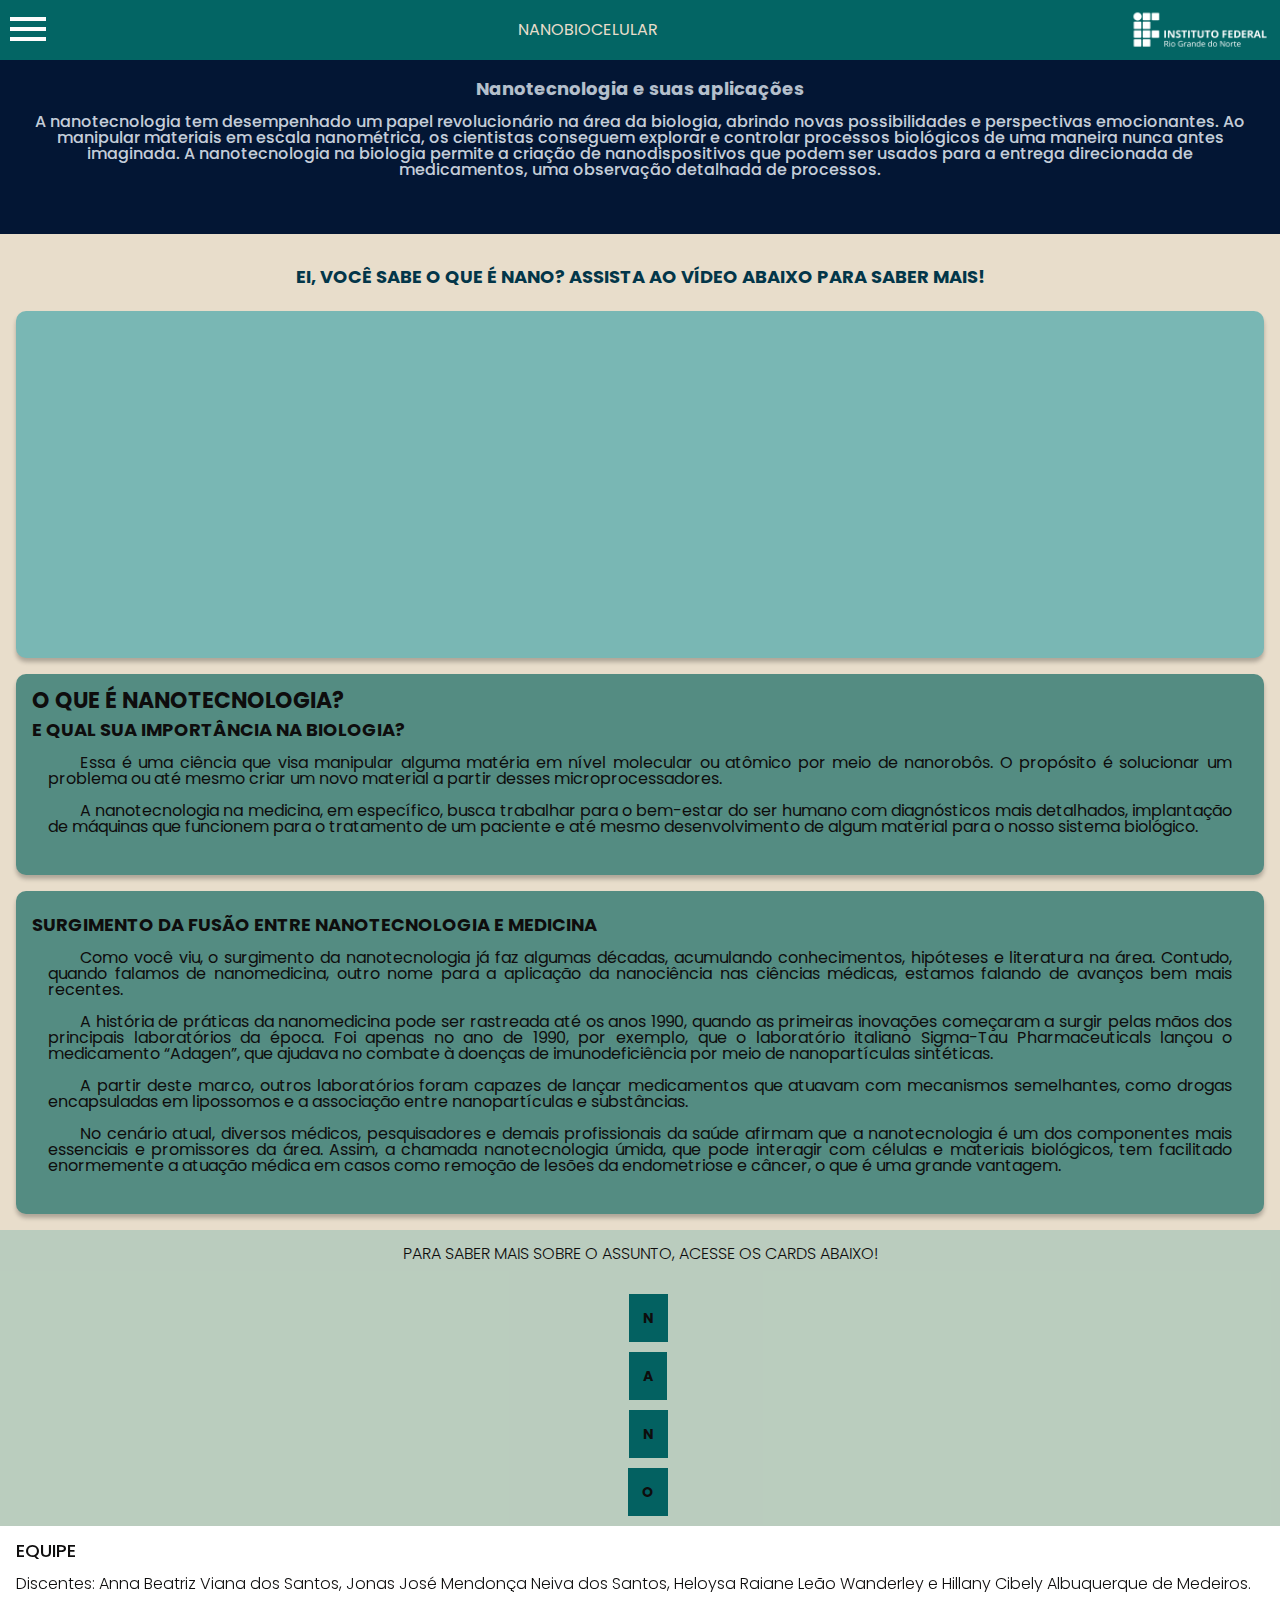
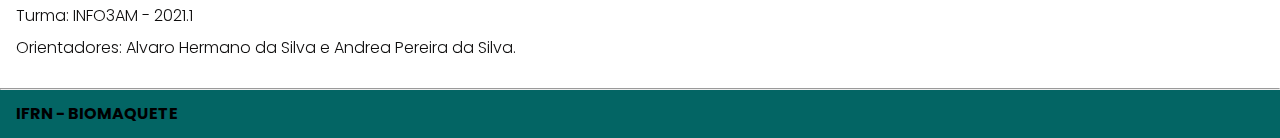
<file: paginateste2-main/html/index.html>
<!DOCTYPE html>
<html>

<head>
    <meta charset="UTF-8">
    <meta name="viewport" content="width=device-width, initial-scale=1.0">
    <title>BIOMAQUETE IFPAR</title>
    <link rel="stylesheet" href="../styles/reset.css">
    <link rel="preconnect" href="https://fonts.googleapis.com">
    <link rel="preconnect" href="https://fonts.gstatic.com" crossorigin>
    <link href="https://fonts.googleapis.com/css2?family=Poppins:wght@300;400;500;700&display=swap" rel="stylesheet">
    <link rel="stylesheet" href="https://unpkg.com/swiper@8/swiper-bundle.min.css"/>
    <link rel="stylesheet" href="../styles/styles.css">
</head>

<body>
    <div class="botao">
        <button onclick="scrollToTop()" id="btnScrollToTop" title="Voltar ao Topo"><img src="../img/seta.svg" alt=""></button>

        <script src="../js/main.js"></script>
    </div>
    <header class="cabeçalho">
        <div class="container">
           <div class="menu-icon">
            <input type="checkbox" id="menu" class="container__botao"  >
            <label for="menu">
                <span class="cabeçalho__menu-hamburguer container__imagem" ></span>
            </label>
            <ul class="lista-menu">
                <li class="lista-menu__titulo" >Tópicos</li>
                <li class="lista-menu__item">
                    <a href="index.html" class="lista-menu__link">Home</a>
                </li>
                <li class="lista-menu__item">
                    <a href="menu1.html" class="lista-menu__link">O Que é a Nanotecnologia?</a>
                </li>
                <li class="lista-menu__item">
                    <a href="menu2.html" class="lista-menu__link">Vantagens</a>
                </li>
                <li class="lista-menu__item">
                    <a href="menu3.html" class="lista-menu__link">Obstáculos</a>
                </li>
                <li class="lista-menu__item">
                    <a href="menu4.html" class="lista-menu__link">Nanomedicina no Brasil</a>
                </li>
                <li class="lista-menu__item">
                    <a href="maquete.html" class="lista-menu__link">Aplicações e maquete</a>
                </li>
            </ul>
          </div>
        </div>
        <div class="container">
            <p>NANOBIOCELULAR</p>
        </div>
        <div class="container">
            <img src="../img/logo-ifrn.png" class="logo" alt="Logo" class="container__imagem">
        </div>
    </header>
    <section class="banner">
        <h2 class="banner__titulo">Nanotecnologia e suas aplicações</h2>
        <p class="banner__texto">A nanotecnologia tem desempenhado um papel revolucionário na área da biologia, abrindo novas possibilidades e perspectivas emocionantes. Ao manipular materiais em escala nanométrica, os cientistas conseguem explorar e controlar processos biológicos de uma maneira nunca antes imaginada. A nanotecnologia na biologia permite a criação de nanodispositivos que podem ser usados ​​para a entrega direcionada de medicamentos, uma observação detalhada de processos.</p>        
    </section>
    
    <section class="titulo_video">
        <h2 class="carrossel__titulo">Ei, você sabe o que é nano? Assista ao vídeo abaixo para saber mais!</h2>
    </section>

    <!--<center><section class="card__video">
        <video class="video" src="../video/nanotec.mp4"></video>
    </section>
    </center>
    -->
    <center><section class="card__video">
        <iframe class="video" width="560" height="315" src="https://www.youtube.com/embed/oHgN4jtieTg?si=qUyGd1dhyN4UqKBL" title="YouTube video player" frameborder="0" allow="accelerometer; autoplay; clipboard-write; encrypted-media; gyroscope; picture-in-picture; web-share" allowfullscreen></iframe>
    </section>
    </center>

    <!---------------------------------------CARD 1------------------------------------------>
    <div class="card">
        <!-- 1º linha -->
        <div class="card__descrição">
            <!-- 1º coluna -->
            <div class="descrição">
                <h3 class="descrição__titulo">O QUE É NANOTECNOLOGIA?</h3>
                <h2 class="descrição__titulo-subtitulo">E QUAL SUA IMPORTÂNCIA NA BIOLOGIA?</h2>
                <p class="descrição__texto">Essa é uma ciência que visa manipular alguma matéria em nível molecular ou 
                    atômico por meio de nanorobôs. O propósito é solucionar um problema ou até mesmo criar um novo material
                    a partir desses microprocessadores.
                </p>
                <p class="descrição__texto">A nanotecnologia na medicina, em específico, busca trabalhar para o
                    bem-estar do ser humano com diagnósticos mais detalhados, implantação de máquinas que 
                    funcionem para o tratamento de um paciente e até mesmo desenvolvimento de algum material 
                    para o nosso sistema biológico.
                </p>
            </div>
        </div>
    </div>

    <!---------------------------------------CARD 2------------------------------------------>
    <div class="card">
        <!-- 1º linha -->
        <div class="card__descrição">
            <!-- 1º coluna -->
            <div class="descrição">
                <h2 class="descrição__titulo-subtitulo">SURGIMENTO DA FUSÃO ENTRE NANOTECNOLOGIA E MEDICINA</h2>
                <p class="descrição__texto">Como você viu, o surgimento da nanotecnologia já faz algumas 
                    décadas, acumulando conhecimentos, hipóteses e literatura na área. Contudo, quando falamos 
                    de nanomedicina, outro nome para a aplicação da nanociência nas ciências médicas, estamos
                    falando de avanços bem mais recentes.
                </p>
                <p class="descrição__texto">A história de práticas da nanomedicina pode ser rastreada até os 
                    anos 1990, quando as primeiras inovações começaram a surgir pelas mãos dos principais 
                    laboratórios da época. Foi apenas no ano de 1990, por exemplo, que o laboratório italiano 
                    Sigma-Tau Pharmaceuticals lançou o medicamento “Adagen”, que ajudava no combate à doenças 
                    de imunodeficiência por meio de nanopartículas sintéticas.
                </p>
                <p class="descrição__texto">A partir deste marco, outros laboratórios foram capazes de lançar 
                    medicamentos que atuavam com mecanismos semelhantes, como drogas encapsuladas em lipossomos
                     e a associação entre nanopartículas e substâncias.
                </p>
                <p class="descrição__texto">No cenário atual, diversos médicos, pesquisadores e demais 
                    profissionais da saúde afirmam que a nanotecnologia é um dos componentes mais essenciais e 
                    promissores da área. Assim, a chamada nanotecnologia úmida, que pode interagir com células 
                    e materiais biológicos, tem facilitado enormemente a atuação médica em casos como remoção 
                    de lesões da endometriose e câncer, o que é uma grande vantagem.
                </p>
            </div>
        </div>
    </div>

    <!-----------------------------------------TÓPICOS----------------------------------------------->
    <section class="tópicos">
        <h2 class="tópicos__titulo">PARA SABER MAIS SOBRE O ASSUNTO, ACESSE OS CARDS ABAIXO!</h2>
        <ul class="tópicos__lista">
            <li class="tópicos__item">
                <a href="https://maislaudo.com.br/blog/nanotecnologia-na-saude/" class="tópicos__link">N</a>
            </li>
            <li class="tópicos__item">
                <a href="https://educacaomedica.afya.com.br/blog/tudo-sobre-nanotecnologia-na-medicina?utm_source=google&utm_medium=organic" class="tópicos__link">A</a>
            </li>
            <li class="tópicos__item">
                <a href="https://futurodasaude.com.br/nanomedicina/" class="tópicos__link">N</a>
            </li>
            <li class="tópicos__item">
                <a href="https://blog.memed.com.br/aplicacoes-nanotecnologia-medicina/" class="tópicos__link">O</a>
            </li>
          
        </ul>
    </section>

    <section class="contato">
        <h2 class="contato__titulo">EQUIPE</h2>
        <p class="contato__texto">Discentes: Anna Beatriz Viana dos Santos, Jonas José Mendonça Neiva dos Santos,
            Heloysa Raiane Leão Wanderley e Hillany Cibely Albuquerque de Medeiros.
        </p>
        <p class="contato__texto"> Turma: INFO3AM - 2021.1</p>
        <p class="contato__texto">Orientadores: Alvaro Hermano da Silva e Andrea Pereira da Silva.</p>
    </section>

    <hr/>

    <footer class="rodapé">
        <h2 class="rodapé__titulo">IFRN - BIOMAQUETE</h2>
    </footer>

    <script src="https://unpkg.com/swiper@8/swiper-bundle.min.js"></script>
    <script>
        const swiper = new Swiper('.swiper', {
            spaceBetween: 10,
            slidesPerView: 3,
            pagination: {
                el: '.swiper-pagination',
                type: 'bullets',
            },
        });
    </script>
</body>
</html>
</file>
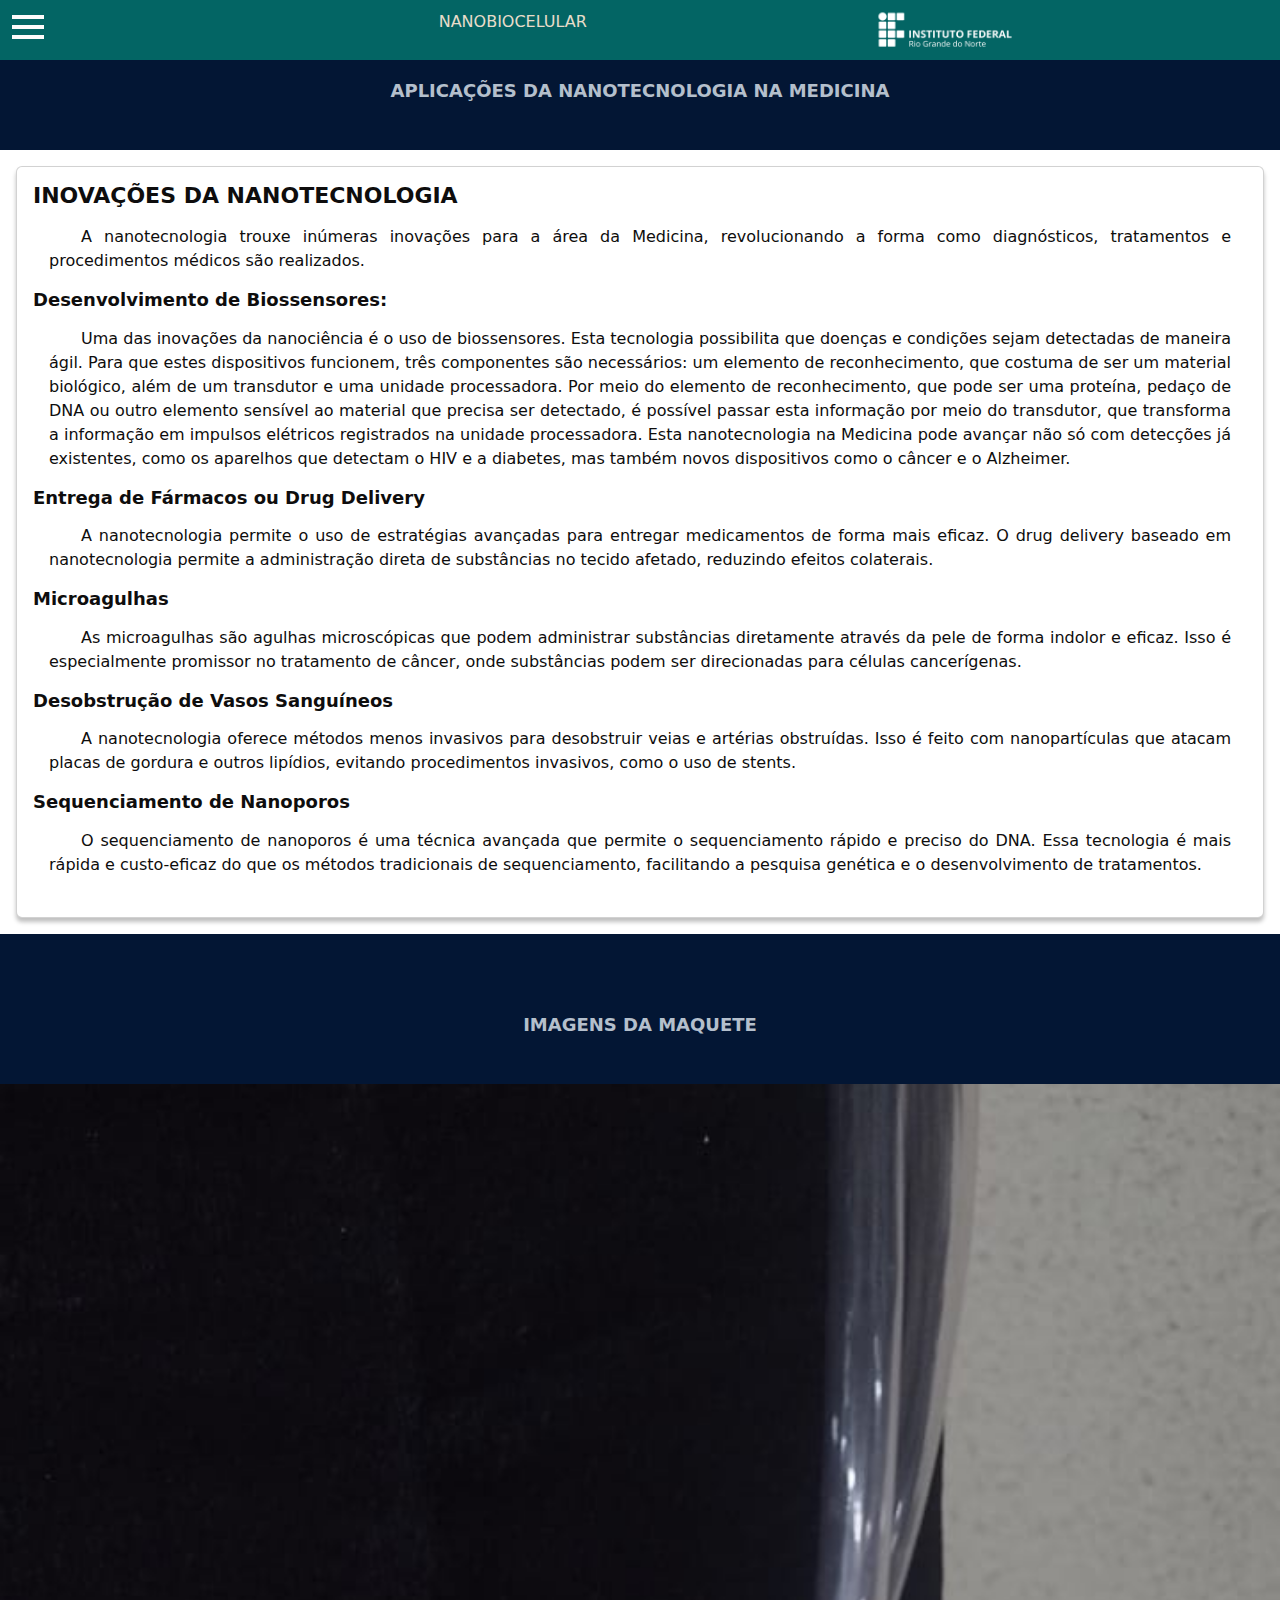
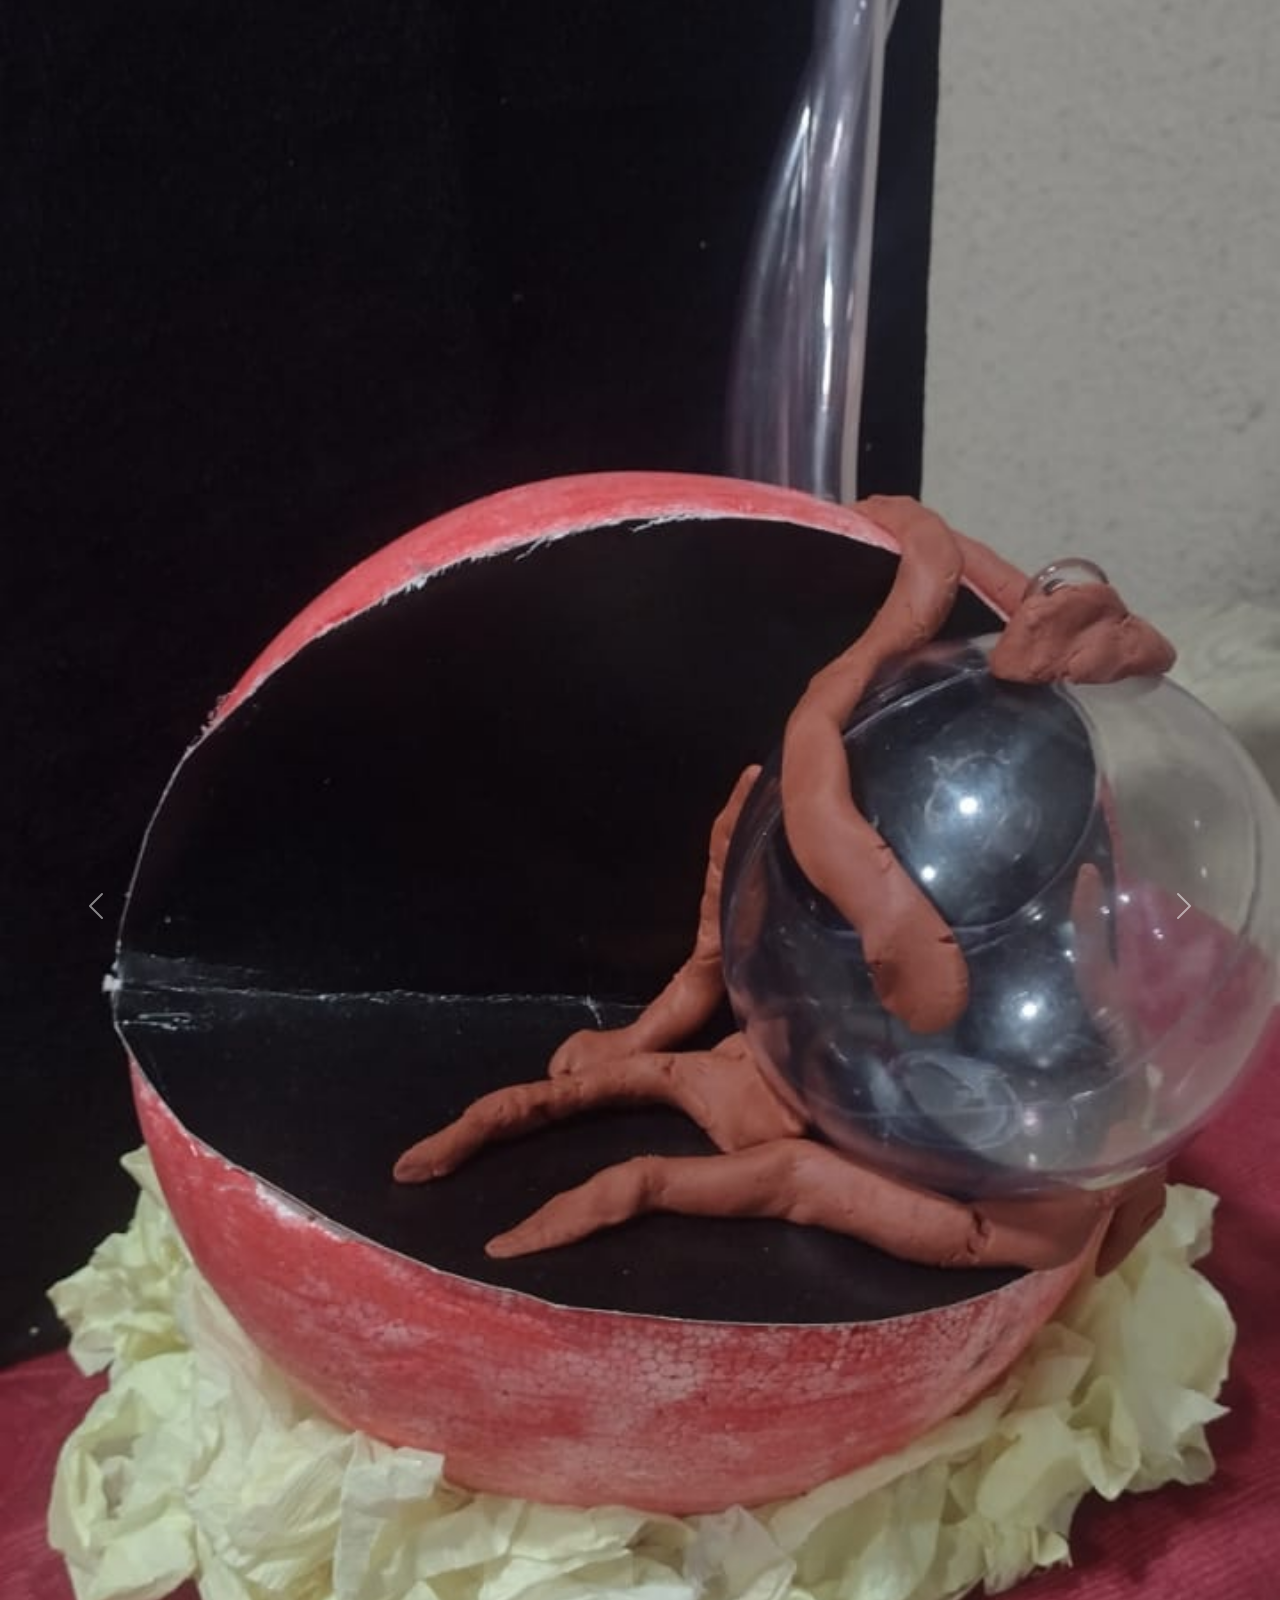
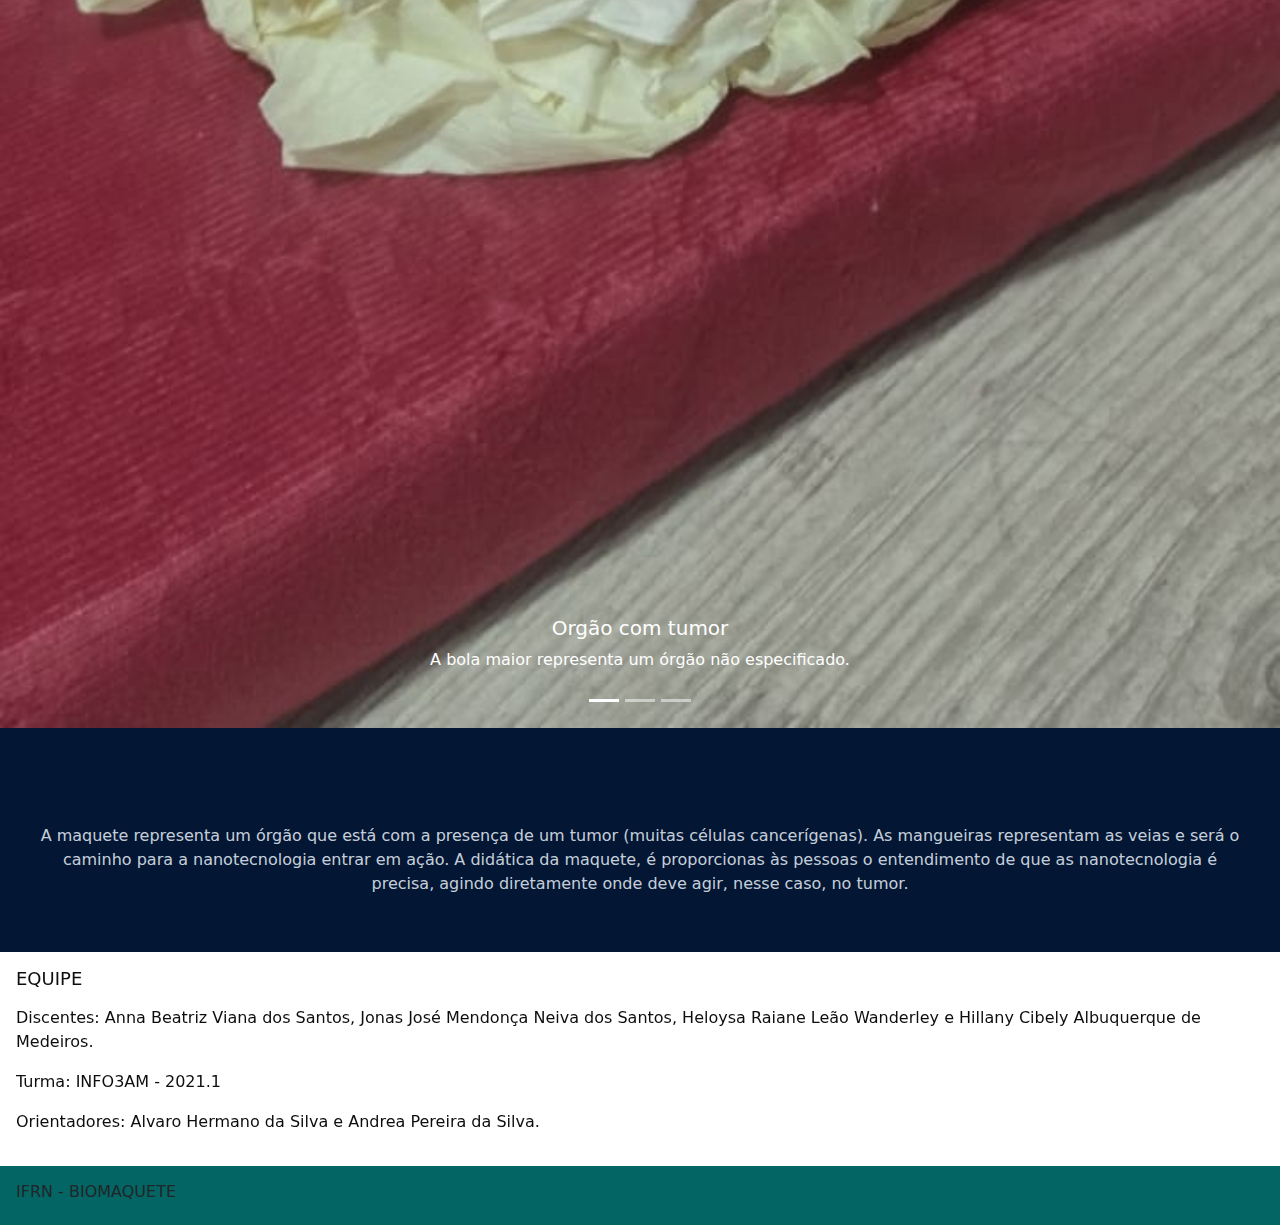
<file: paginateste2-main/html/maquete.html>
<!DOCTYPE html>
<html>

<head>
    <meta charset="UTF-8">
    <meta name="viewport" content="width=device-width, initial-scale=1.0">
    <title>BIOMAQUETE IFPAR</title>
    <link rel="stylesheet" href="../styles/reset.css">
    <link rel="preconnect" href="https://fonts.googleapis.com">
    <link rel="preconnect" href="https://fonts.gstatic.com" crossorigin>
    <link href="https://fonts.googleapis.com/css2?family=Poppins:wght@300;400;500;700&display=swap" rel="stylesheet">
    <link rel="stylesheet" href="https://unpkg.com/swiper@8/swiper-bundle.min.css"/>
    <link rel="stylesheet" href="../styles/styles.css">
    <link href="https://cdn.jsdelivr.net/npm/bootstrap@5.0.0/dist/css/bootstrap.min.css" rel="stylesheet">
    <script src="https://cdn.jsdelivr.net/npm/bootstrap@5.0.0/dist/js/bootstrap.min.js"></script>
    

</head>

<body>
    <div class="botao">
        <button onclick="scrollToTop()" id="btnScrollToTop" title="Voltar ao Topo"><img src="../img/seta.svg" alt=""></button>
        <script src="../js/main.js"></script>
    </div>
    <header class="cabeçalho" style="z-index: 2;">
        <div class="container">
            <input type="checkbox" id="menu" class="container__botao"  >
            <label for="menu">
                <span class="cabeçalho__menu-hamburguer container__imagem" ></span>
            </label>
            <ul class="lista-menu">
                <li class="lista-menu__titulo" >Tópicos</li>
                <li class="lista-menu__item">
                    <a href="index.html" class="lista-menu__link">Home</a>
                </li>
                <li class="lista-menu__item">
                    <a href="menu1.html" class="lista-menu__link">O Que é a Nanotecnologia?</a>
                </li>
                <li class="lista-menu__item">
                    <a href="menu2.html" class="lista-menu__link">Vantagens</a>
                </li>
                <li class="lista-menu__item">
                    <a href="menu3.html" class="lista-menu__link">Obstáculos</a>
                </li>
                <li class="lista-menu__item">
                    <a href="menu4.html" class="lista-menu__link">Nanomedicina no Brasil</a>
                </li>
                <li class="lista-menu__item">
                    <a href="maquete.html" class="lista-menu__link">Aplicações e maquete</a>
                </li>
            </ul>
        </div>
        <div class="container">
            <p>NANOBIOCELULAR</p>
        </div>
        <div class="container">
            <img src="../img/logo-ifrn.png" class="logo" alt="Logo" class="container__imagem">
        </div>
    </header>
    <section class="banner">
        <h2 class="banner__titulo">APLICAÇÕES DA NANOTECNOLOGIA NA MEDICINA</h2>
    </section>
    <div class="card">
        <!-- 1º linha -->
        <div class="card__descrição">
            <!-- 1º coluna -->
            <div class="descrição">
                <h3 class="descrição__titulo">INOVAÇÕES DA NANOTECNOLOGIA</h3>
                <p class="descrição__texto">
                    A nanotecnologia trouxe inúmeras inovações para a área da Medicina, 
                    revolucionando a forma como diagnósticos, tratamentos e procedimentos médicos são realizados. 
                </p>
                <h2 class="descrição__titulo-subtitulo"> Desenvolvimento de Biossensores:</h2>
                <p class="descrição__texto">
                    Uma das inovações da nanociência é o uso de biossensores. Esta tecnologia possibilita que doenças e condições sejam detectadas de maneira ágil. Para que estes dispositivos funcionem, três componentes são necessários: um elemento de reconhecimento, que costuma de ser um material biológico, além de um transdutor e uma unidade processadora.
                    Por meio do elemento de reconhecimento, que pode ser uma proteína, pedaço de DNA ou outro elemento sensível ao material que precisa ser detectado, é possível passar esta informação por meio do transdutor, que transforma a informação em impulsos elétricos registrados na unidade processadora.
                    Esta nanotecnologia na Medicina pode avançar não só com detecções já existentes, como os aparelhos que detectam o HIV e a diabetes, mas também novos dispositivos como o câncer e o Alzheimer.
                </p>
                <h2 class="descrição__titulo-subtitulo">Entrega de Fármacos ou Drug Delivery</h2>
                <p class="descrição__texto">
                    A nanotecnologia permite o uso de estratégias avançadas para entregar medicamentos de forma mais eficaz. O drug delivery baseado em nanotecnologia permite a administração direta de substâncias no tecido afetado, reduzindo efeitos colaterais.
                </p>
                <h2 class="descrição__titulo-subtitulo">Microagulhas</h2>
                <p class="descrição__texto"> 
                    As microagulhas são agulhas microscópicas que podem administrar substâncias diretamente através da pele de forma indolor e eficaz. Isso é especialmente promissor no tratamento de câncer, onde substâncias podem ser direcionadas para células cancerígenas.
                </p>
                <h2 class="descrição__titulo-subtitulo">Desobstrução de Vasos Sanguíneos</h2>
                <p class="descrição__texto">
                     A nanotecnologia oferece métodos menos invasivos para desobstruir veias e artérias obstruídas. Isso é feito com nanopartículas que atacam placas de gordura e outros lipídios, evitando procedimentos invasivos, como o uso de stents.
                </p>
                <h2 class="descrição__titulo-subtitulo">Sequenciamento de Nanoporos</h2>
                <p class="descrição__texto">
                    O sequenciamento de nanoporos é uma técnica avançada que permite o sequenciamento rápido e preciso do DNA. Essa tecnologia é mais rápida e custo-eficaz do que os métodos tradicionais de sequenciamento, facilitando a pesquisa genética e o desenvolvimento de tratamentos.
                </p>
            </div>
        </div>
    </div>
                
                

    <section class="banner">
        <h2 class="banner__titulo">IMAGENS DA MAQUETE</h2>
    </section>
    <!--Carrossel---------------------------------------------------------------------->
    <div id="carouselExampleIndicators" class="carousel slide">
        <div class="carousel-indicators">
          <button type="button" data-bs-target="#carouselExampleIndicators" data-bs-slide-to="0" class="active" aria-current="true" aria-label="Slide 1"></button>
          <button type="button" data-bs-target="#carouselExampleIndicators" data-bs-slide-to="1" aria-label="Slide 2"></button>
          <button type="button" data-bs-target="#carouselExampleIndicators" data-bs-slide-to="2" aria-label="Slide 3"></button>
        </div>
        <div class="carousel-inner">
          <div class="carousel-item active">
            <img src="../img/maq2.jpg" class="d-block w-100 img-fluid" alt="Primeiro slide">
            <div class="carousel-caption">
                <h5>Orgão com tumor</h5>
                <p>A bola maior representa um órgão não especificado.</p>
              </div>
          </div>
          <div class="carousel-item">
            <img src="../img/maq1.jpg" class="d-block w-100 img-fluid" alt="Segundo slide">
            <div class="carousel-caption">
                <h5>Orgão com tumor</h5>
                <p>As mangueiras que estão ligadas ao órgão são as veias, caminho por onde passa as nanopartículas.</p>
              </div>
          </div>
          <div class="carousel-item">
            <img src="../img/maq3.jpg" class="d-block w-100 img-fluid" alt="Terceiro slide">
            <div class="carousel-caption">
                <h5>Orgão com tumor</h5>
                <p>A partir do caminho feito através das mangueiras, chegam ao tumor as "nanopartículas".</p>
              </div>
          </div>
        </div>
        <button class="carousel-control-prev" type="button" data-bs-target="#carouselExampleIndicators" data-bs-slide="prev">
          <span class="carousel-control-prev-icon" aria-hidden="true"></span>
          <span class="visually-hidden">Previous</span>
        </button>
        <button class="carousel-control-next" type="button" data-bs-target="#carouselExampleIndicators" data-bs-slide="next">
          <span class="carousel-control-next-icon" aria-hidden="true"></span>
          <span class="visually-hidden">Next</span>
        </button>
    </div>

    <section class="banner">
        <p class="banner__texto">A maquete representa um órgão que está com a presença de um tumor (muitas células 
            cancerígenas). As mangueiras representam as veias e será o caminho para a nanotecnologia entrar em ação.
            A didática da maquete, é proporcionas às pessoas o entendimento de que as nanotecnologia é precisa,
            agindo diretamente onde deve agir, nesse caso, no tumor.
        </p>
    </section>
    <section class="contato">
        <h2 class="contato__titulo">EQUIPE</h2>
        <p class="contato__texto">Discentes: Anna Beatriz Viana dos Santos, Jonas José Mendonça Neiva dos Santos,
            Heloysa Raiane Leão Wanderley e Hillany Cibely Albuquerque de Medeiros.
        </p>
        <p class="contato__texto"> Turma: INFO3AM - 2021.1</p>
        <p class="contato__texto">Orientadores: Alvaro Hermano da Silva e Andrea Pereira da Silva.</p>
    </section>
    
    <footer class="rodapé">
        <h2 class="rodapé__titulo" style="font-size: 16px;">IFRN - BIOMAQUETE</h2>
    </footer>

    <script src="https://unpkg.com/swiper@8/swiper-bundle.min.js"></script>
      
    <script>
        const swiper = new Swiper('.swiper', {
            spaceBetween: 10,
            slidesPerView: 3,
            pagination: {
                el: '.swiper-pagination',
                type: 'bullets',
            },
        });
    </script>
</body>
</file>
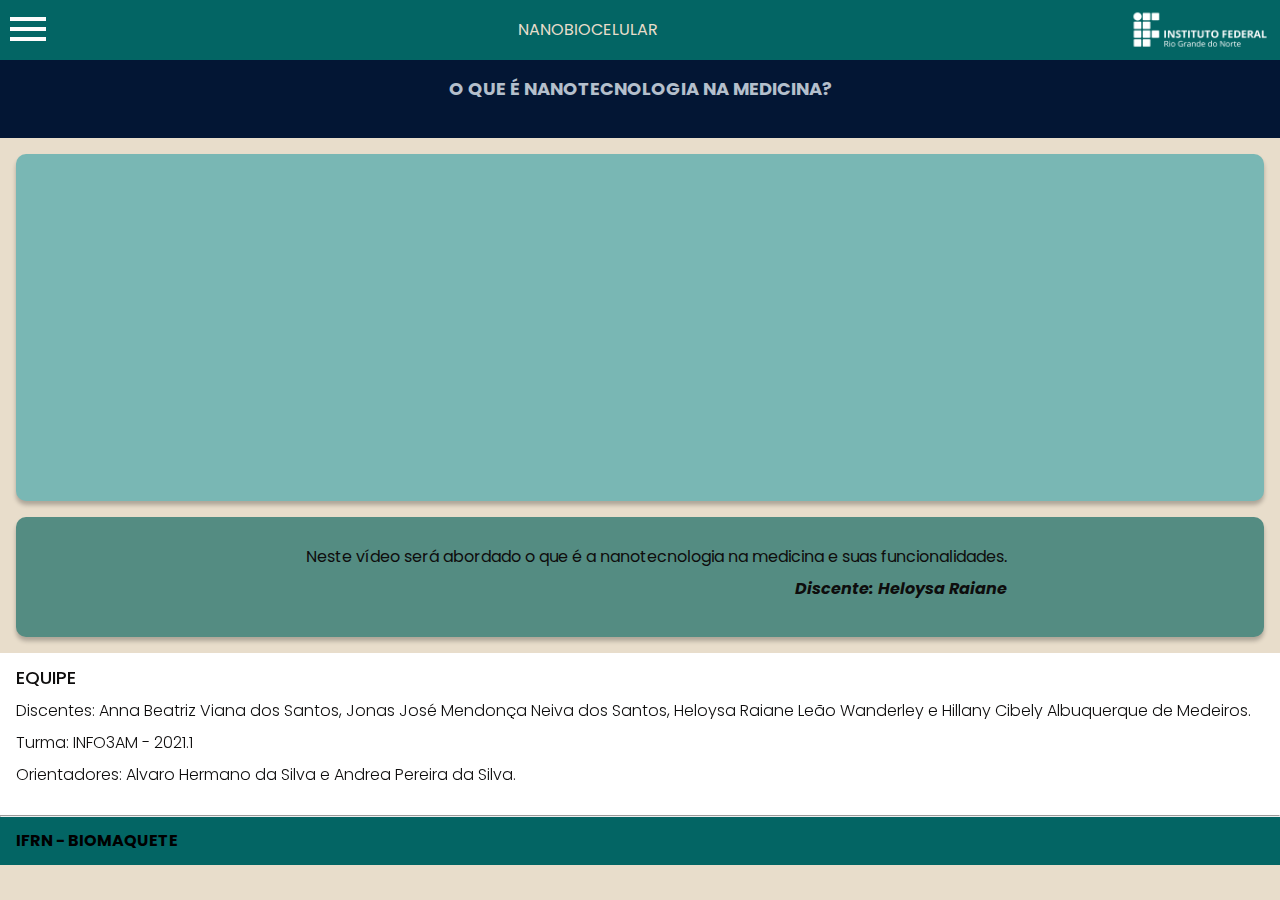
<file: paginateste2-main/html/menu1.html>
<!DOCTYPE html>
<html>

<head>
    <meta charset="UTF-8">
    <meta name="viewport" content="width=device-width, initial-scale=1.0">
    <title>BIOMAQUETE IFPAR</title>
    <link rel="stylesheet" href="../styles/reset.css">
    <link rel="preconnect" href="https://fonts.googleapis.com">
    <link rel="preconnect" href="https://fonts.gstatic.com" crossorigin>
    <link href="https://fonts.googleapis.com/css2?family=Poppins:wght@300;400;500;700&display=swap" rel="stylesheet">
    <link rel="stylesheet" href="https://unpkg.com/swiper@8/swiper-bundle.min.css"/>
    <link rel="stylesheet" href="../styles/styles.css">
</head>

<body>
    <div class="botao">
        <button onclick="scrollToTop()" id="btnScrollToTop" title="Voltar ao Topo"><img src="../img/seta.svg" alt=""></button>

        <script src="../js/main.js"></script>
    </div>
    <header class="cabeçalho">
        <div class="container">
            <input type="checkbox" id="menu" class="container__botao"  >
            <label for="menu">
                <span class="cabeçalho__menu-hamburguer container__imagem" ></span>
            </label>
            <ul class="lista-menu">
                <li class="lista-menu__titulo" >Tópicos</li>
                <li class="lista-menu__item">
                    <a href="index.html" class="lista-menu__link">Home</a>
                </li>
                <li class="lista-menu__item">
                    <a href="menu1.html" class="lista-menu__link">O Que é a Nanotecnologia?</a>
                </li>
                <li class="lista-menu__item">
                    <a href="menu2.html" class="lista-menu__link">Vantagens</a>
                </li>
                <li class="lista-menu__item">
                    <a href="menu3.html" class="lista-menu__link">Obstáculos</a>
                </li>
                <li class="lista-menu__item">
                    <a href="menu4.html" class="lista-menu__link">Nanomedicina no Brasil</a>
                </li>
                <li class="lista-menu__item">
                    <a href="maquete.html" class="lista-menu__link">Aplicações e maquete</a>
                </li>
            </ul>
        </div>
        <div class="container">
            <p>NANOBIOCELULAR</p>
        </div>
        <div class="container">
            <img src="../img/logo-ifrn.png" class="logo" alt="Logo" class="container__imagem">
        </div>
    </header>
    <section class="banner">
        <h2 class="banner__titulo">O QUE É NANOTECNOLOGIA NA MEDICINA?</h2>
    </section>
    <section class="card__video">
       <iframe class="video" width="560" height="315" src="https://www.youtube.com/embed/ord0a_goMeI?si=zoaVS5ym3TEIwuOd" title="YouTube video player" frameborder="0" allow="accelerometer; autoplay; clipboard-write; encrypted-media; gyroscope; picture-in-picture; web-share" allowfullscreen></iframe>
    </section>
    <div class="card">
        <!-- 1º linha -->
        <div class="card__descrição">
            <!-- 1º coluna -->
            <div class="descrição">
                <p class="descrição__texto">Neste vídeo será abordado o que é a nanotecnologia na medicina e suas funcionalidades.</p>
                <h2 class="descrição__texto" style="text-align: right;"><i>Discente: Heloysa Raiane</i></h2>
            </div>
        </div>
    </div>
    
    <section class="contato">
        <h2 class="contato__titulo">EQUIPE</h2>
        <p class="contato__texto">Discentes: Anna Beatriz Viana dos Santos, Jonas José Mendonça Neiva dos Santos,
            Heloysa Raiane Leão Wanderley e Hillany Cibely Albuquerque de Medeiros.
        </p>
        <p class="contato__texto"> Turma: INFO3AM - 2021.1</p>
        <p class="contato__texto">Orientadores: Alvaro Hermano da Silva e Andrea Pereira da Silva.</p>
    </section>
    <hr/>
    <footer class="rodapé">
        <h2 class="rodapé__titulo">IFRN - BIOMAQUETE</h2>
    </footer>

    <script src="https://unpkg.com/swiper@8/swiper-bundle.min.js"></script>
    <script>
        const swiper = new Swiper('.swiper', {
            spaceBetween: 10,
            slidesPerView: 3,
            pagination: {
                el: '.swiper-pagination',
                type: 'bullets',
            },
        });
    </script>
</body>
</file>
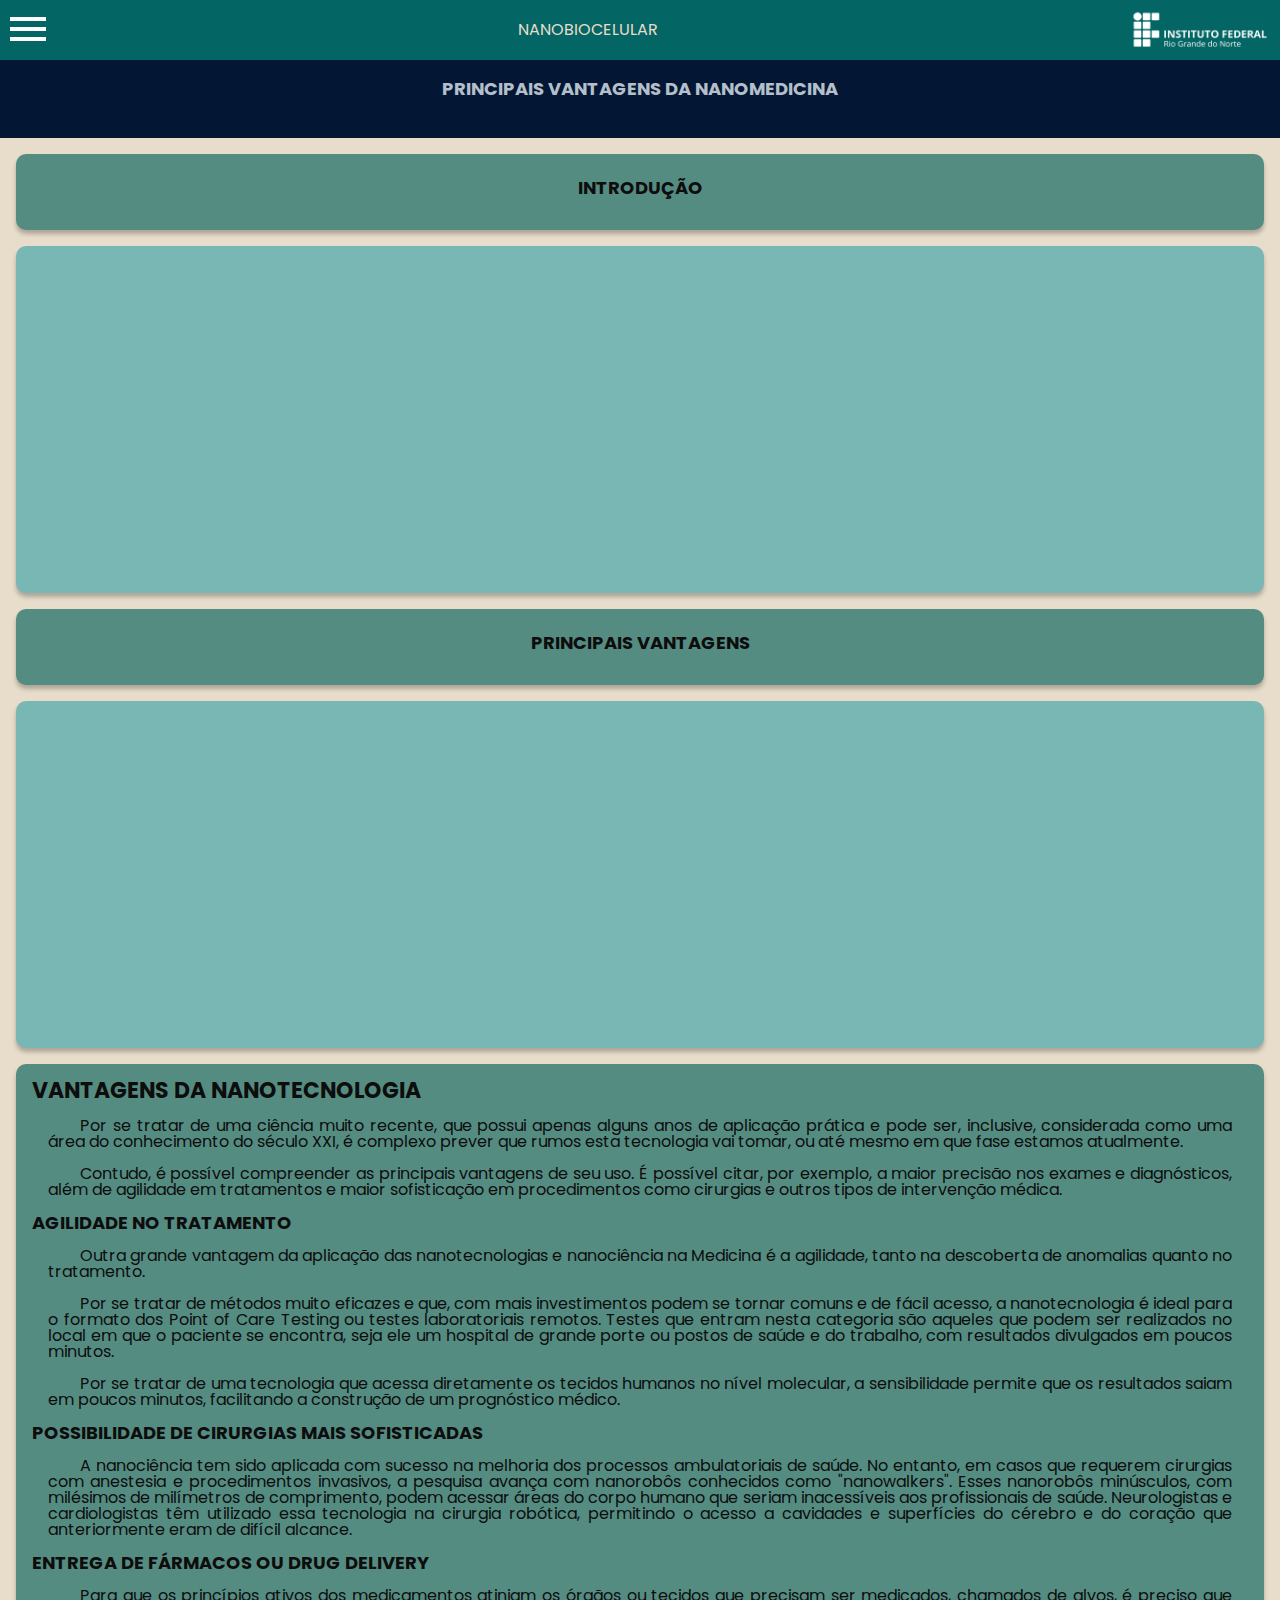
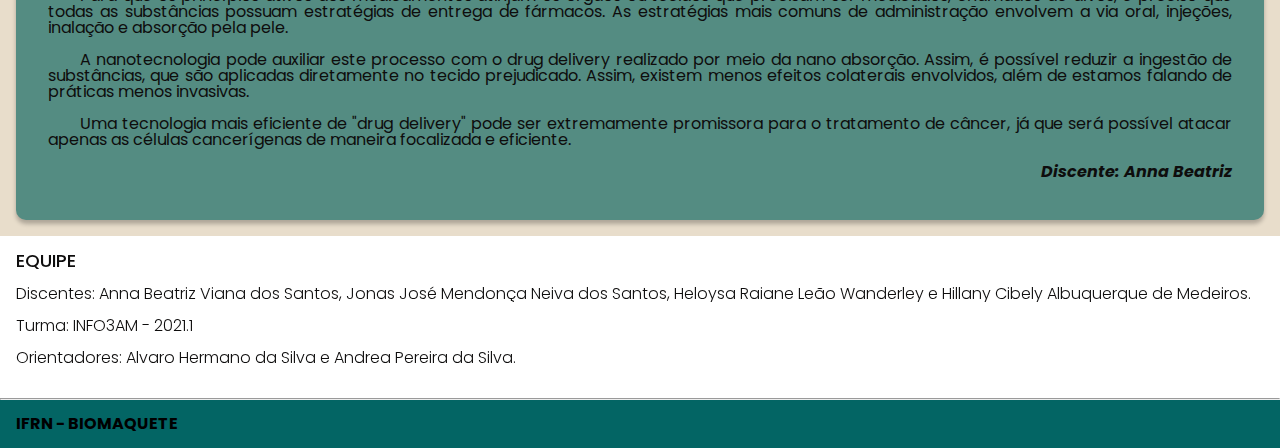
<file: paginateste2-main/html/menu2.html>
<!DOCTYPE html>
<html>

<head>
    <meta charset="UTF-8">
    <meta name="viewport" content="width=device-width, initial-scale=1.0">
    <title>BIOMAQUETE IFPAR</title>
    <link rel="stylesheet" href="../styles/reset.css">
    <link rel="preconnect" href="https://fonts.googleapis.com">
    <link rel="preconnect" href="https://fonts.gstatic.com" crossorigin>
    <link href="https://fonts.googleapis.com/css2?family=Poppins:wght@300;400;500;700&display=swap" rel="stylesheet">
    <link rel="stylesheet" href="https://unpkg.com/swiper@8/swiper-bundle.min.css"/>
    <link rel="stylesheet" href="../styles/styles.css">
</head>

<body>
    <div class="botao">
        <button onclick="scrollToTop()" id="btnScrollToTop" title="Voltar ao Topo"><img src="../img/seta.svg" alt=""></button>

        <script src="../js/main.js"></script>
    </div>
    <header class="cabeçalho">
        <div class="container">
            <input type="checkbox" id="menu" class="container__botao"  >
            <label for="menu">
                <span class="cabeçalho__menu-hamburguer container__imagem" ></span>
            </label>
            <ul class="lista-menu">
                <li class="lista-menu__titulo" >Tópicos</li>
                <li class="lista-menu__item">
                    <a href="index.html" class="lista-menu__link">Home</a>
                </li>
                <li class="lista-menu__item">
                    <a href="menu1.html" class="lista-menu__link">O Que é a Nanotecnologia?</a>
                </li>
                <li class="lista-menu__item">
                    <a href="menu2.html" class="lista-menu__link">Vantagens</a>
                </li>
                <li class="lista-menu__item">
                    <a href="menu3.html" class="lista-menu__link">Obstáculos</a>
                </li>
                <li class="lista-menu__item">
                    <a href="menu4.html" class="lista-menu__link">Nanomedicina no Brasil</a>
                </li>
                <li class="lista-menu__item">
                    <a href="maquete.html" class="lista-menu__link">Aplicações e maquete</a>
                </li>
            </ul>
        </div>
        <div class="container">
            <p>NANOBIOCELULAR</p>
        </div>
        <div class="container">
            <img src="../img/logo-ifrn.png" class="logo" alt="Logo" class="container__imagem">
        </div>
    </header>
    <section class="banner">
        <h2 class="banner__titulo">PRINCIPAIS VANTAGENS DA NANOMEDICINA</h2>
    </section>
    <div class="card">
        <!-- 1º linha -->
        <div class="card__descrição">
            <!-- 1º coluna -->
            <div class="descrição">
                <h3 class="descrição__titulo-subtitulo">INTRODUÇÃO</h3>
            </div>
        </div>
    </div>
    <section class="card__video">
        <iframe width="560" height="315" src="https://www.youtube.com/embed/AMNcmrG6lsA?si=k1K4NfcOS3TTaIXy" title="YouTube video player" frameborder="0" allow="accelerometer; autoplay; clipboard-write; encrypted-media; gyroscope; picture-in-picture; web-share" allowfullscreen></iframe>
    </section>
    <div class="card">
        <!-- 1º linha -->
        <div class="card__descrição">
            <!-- 1º coluna -->
            <div class="descrição">
                <h3 class="descrição__titulo-subtitulo">PRINCIPAIS VANTAGENS</h3>
            </div>
        </div>
    </div>
    <section class="card__video">
        <iframe width="560" height="315" src="https://www.youtube.com/embed/Bdmyh7Vm0OY?si=pHUO5vB1nJvDzzRW" title="YouTube video player" frameborder="0" allow="accelerometer; autoplay; clipboard-write; encrypted-media; gyroscope; picture-in-picture; web-share" allowfullscreen></iframe>
     </section>
     <div class="card">
        <!-- 1º linha -->
        <div class="card__descrição">
            <!-- 1º coluna -->
            <div class="descrição">
                <h3 class="descrição__titulo">VANTAGENS DA NANOTECNOLOGIA</h3>
                <p class="descrição__texto">
                    Por se tratar de uma ciência muito recente, que possui apenas alguns anos de aplicação 
                    prática e pode ser, inclusive, considerada como uma área do conhecimento do século XXI, 
                    é complexo prever que rumos esta tecnologia vai tomar, ou até mesmo em que fase estamos 
                    atualmente.
                </p>
                <p class="descrição__texto">Contudo, é possível compreender as principais vantagens de seu uso. É possível citar, por 
                    exemplo, a maior precisão nos exames e diagnósticos, além de agilidade em tratamentos e 
                    maior sofisticação em procedimentos como cirurgias e outros tipos de intervenção médica. 
                </p>
                <h2 class="descrição__titulo-subtitulo">AGILIDADE NO TRATAMENTO</h2>
                <p class="descrição__texto">Outra grande vantagem da aplicação das nanotecnologias e 
                    nanociência na Medicina é a agilidade, tanto na descoberta de anomalias quanto no 
                    tratamento.
                </p>
                <p class="descrição__texto">Por se tratar de métodos muito eficazes e que, com mais 
                    investimentos podem se tornar comuns e de fácil acesso, a nanotecnologia é ideal para o 
                    formato dos Point of Care Testing ou testes laboratoriais remotos. Testes que entram nesta
                    categoria são aqueles que podem ser realizados no local em que o paciente se encontra, 
                    seja ele um hospital de grande porte ou postos de saúde e do trabalho, com resultados 
                    divulgados em poucos minutos.
                </p>
                <p class="descrição__texto">Por se tratar de uma tecnologia que acessa diretamente os tecidos
                    humanos no nível molecular, a sensibilidade permite que os resultados saiam em poucos 
                    minutos, facilitando a construção de um prognóstico médico. 
                </p>

                <h2 class="descrição__titulo-subtitulo">POSSIBILIDADE DE CIRURGIAS MAIS SOFISTICADAS</h2>
                <p class="descrição__texto">
                    A nanociência tem sido aplicada com sucesso na melhoria dos processos ambulatoriais de 
                    saúde. No entanto, em casos que requerem cirurgias com anestesia e procedimentos invasivos,
                    a pesquisa avança com nanorobôs conhecidos como "nanowalkers". Esses nanorobôs minúsculos,
                    com milésimos de milímetros de comprimento, podem acessar áreas do corpo humano que 
                    seriam inacessíveis aos profissionais de saúde. Neurologistas e cardiologistas têm 
                    utilizado essa tecnologia na cirurgia robótica, permitindo o acesso a cavidades e 
                    superfícies do cérebro e do coração que anteriormente eram de difícil alcance.
                </p>
                <h2 class="descrição__titulo-subtitulo">ENTREGA DE FÁRMACOS OU DRUG DELIVERY</h2>
                <p class="descrição__texto">Para que os princípios ativos dos medicamentos atinjam os órgãos 
                    ou tecidos que precisam ser medicados, chamados de alvos, é preciso que todas as 
                    substâncias possuam estratégias de entrega de fármacos. As estratégias mais comuns de 
                    administração envolvem a via oral, injeções, inalação e absorção pela pele.
                </p>
                <p class="descrição__texto">A nanotecnologia pode auxiliar este processo com o drug delivery 
                    realizado por meio da nano absorção. Assim, é possível reduzir a ingestão de substâncias,
                    que são aplicadas diretamente no tecido prejudicado. Assim, existem menos efeitos 
                    colaterais envolvidos, além de estamos falando de práticas menos invasivas.
                </p>
                <p class="descrição__texto">Uma tecnologia mais eficiente de "drug delivery" pode ser 
                    extremamente promissora para o tratamento de câncer, já que será possível atacar apenas 
                    as células cancerígenas de maneira focalizada e eficiente.
                </p>
                <h2 class="descrição__texto" style="text-align: right;"><i>Discente: Anna Beatriz</i></h2>
            </div>
        </div>
    </div>
    <section class="contato">
        <h2 class="contato__titulo">EQUIPE</h2>
        <p class="contato__texto">Discentes: Anna Beatriz Viana dos Santos, Jonas José Mendonça Neiva dos Santos,
            Heloysa Raiane Leão Wanderley e Hillany Cibely Albuquerque de Medeiros.
        </p>
        <p class="contato__texto"> Turma: INFO3AM - 2021.1</p>
        <p class="contato__texto">Orientadores: Alvaro Hermano da Silva e Andrea Pereira da Silva.</p>
    </section>
    <hr/>
    <footer class="rodapé">
        <h2 class="rodapé__titulo">IFRN - BIOMAQUETE</h2>
    </footer>

    <script src="https://unpkg.com/swiper@8/swiper-bundle.min.js"></script>
    <script>
        const swiper = new Swiper('.swiper', {
            spaceBetween: 10,
            slidesPerView: 3,
            pagination: {
                el: '.swiper-pagination',
                type: 'bullets',
            },
        });
    </script>
</body>
</file>
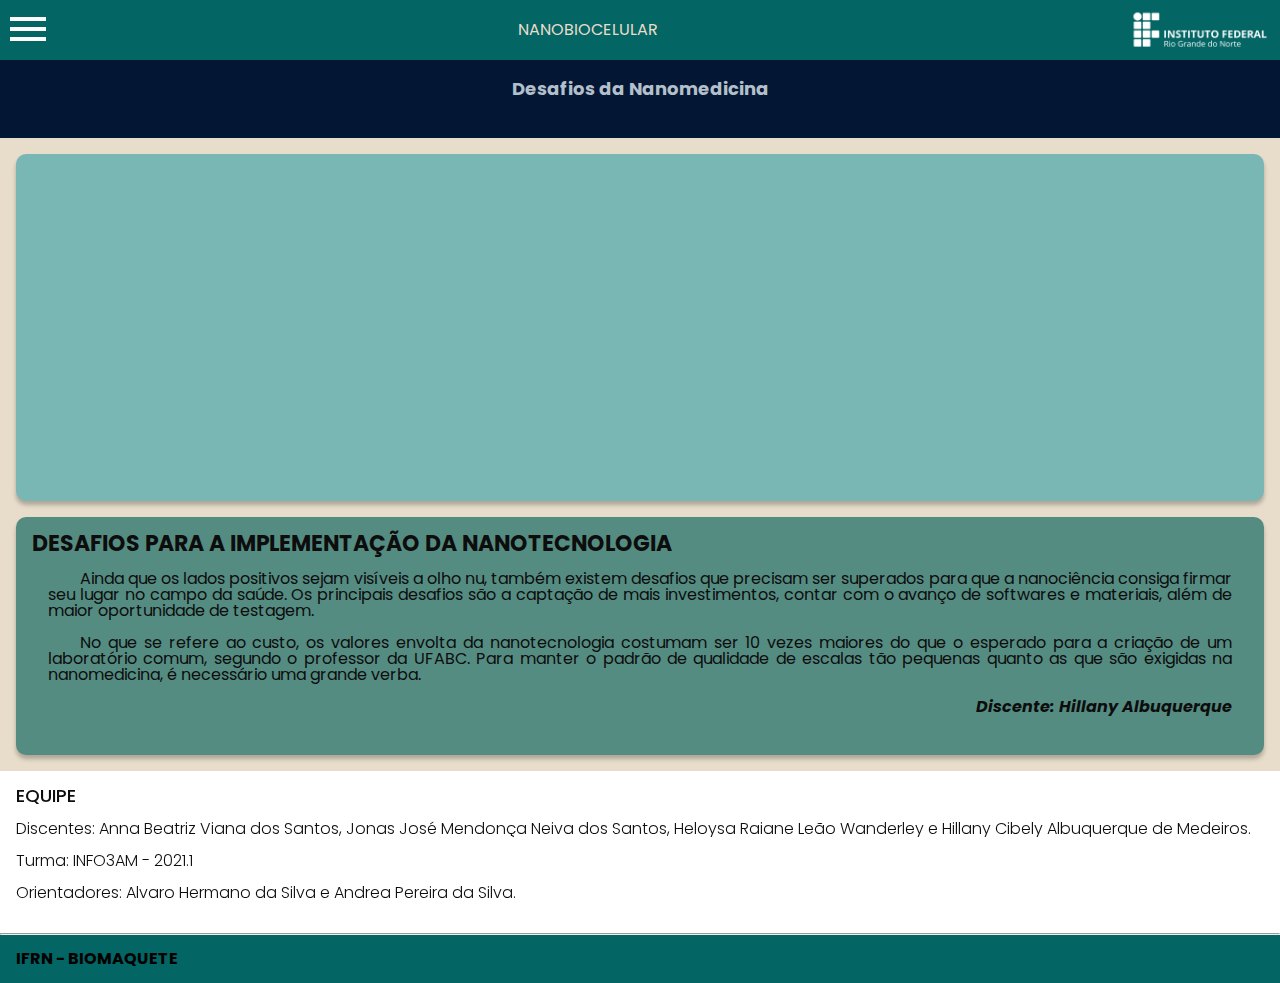
<file: paginateste2-main/html/menu3.html>
<!DOCTYPE html>
<html>

<head>
    <meta charset="UTF-8">
    <meta name="viewport" content="width=device-width, initial-scale=1.0">
    <title>BIOMAQUETE IFPAR</title>
    <link rel="stylesheet" href="../styles/reset.css">
    <link rel="preconnect" href="https://fonts.googleapis.com">
    <link rel="preconnect" href="https://fonts.gstatic.com" crossorigin>
    <link href="https://fonts.googleapis.com/css2?family=Poppins:wght@300;400;500;700&display=swap" rel="stylesheet">
    <link rel="stylesheet" href="https://unpkg.com/swiper@8/swiper-bundle.min.css"/>
    <link rel="stylesheet" href="../styles/styles.css">
</head>

<body>
    <div class="botao">
        <button onclick="scrollToTop()" id="btnScrollToTop" title="Voltar ao Topo"><img src="../img/seta.svg" alt=""></button>

        <script src="../js/main.js"></script>
    </div>
    <header class="cabeçalho">
        <div class="container">
            <input type="checkbox" id="menu" class="container__botao"  >
            <label for="menu">
                <span class="cabeçalho__menu-hamburguer container__imagem" ></span>
            </label>
            <ul class="lista-menu">
                <li class="lista-menu__titulo" >Tópicos</li>
                <li class="lista-menu__item">
                    <a href="index.html" class="lista-menu__link">Home</a>
                </li>
                <li class="lista-menu__item">
                    <a href="menu1.html" class="lista-menu__link">O Que é a Nanotecnologia?</a>
                </li>
                <li class="lista-menu__item">
                    <a href="menu2.html" class="lista-menu__link">Vantagens</a>
                </li>
                <li class="lista-menu__item">
                    <a href="menu3.html" class="lista-menu__link">Obstáculos</a>
                </li>
                <li class="lista-menu__item">
                    <a href="menu4.html" class="lista-menu__link">Nanomedicina no Brasil</a>
                </li>
                <li class="lista-menu__item">
                    <a href="maquete.html" class="lista-menu__link">Aplicações e maquete</a>
                </li>
            </ul>
        </div>
        <div class="container">
            <p>NANOBIOCELULAR</p>
        </div>
        <div class="container">
            <img src="../img/logo-ifrn.png" class="logo" alt="Logo" class="container__imagem">
        </div>
    </header>
    <section class="banner">
        <h2 class="banner__titulo">Desafios da Nanomedicina</h2>
    </section>
    <section class="card__video">
        <iframe width="560" height="315" src="https://www.youtube.com/embed/_44Kzj_AGxw?si=PWIIJA3npO11HXXk" title="YouTube video player" frameborder="0" allow="accelerometer; autoplay; clipboard-write; encrypted-media; gyroscope; picture-in-picture; web-share" allowfullscreen></iframe>
    </section>
    <div class="card">
        <!-- 1º linha -->
        <div class="card__descrição">
            <!-- 1º coluna -->
            <div class="descrição">
                <h3 class="descrição__titulo">DESAFIOS PARA A IMPLEMENTAÇÃO DA NANOTECNOLOGIA</h3>
                <p class="descrição__texto">Ainda que os lados positivos sejam visíveis a olho nu, também 
                    existem desafios que precisam ser superados para que a nanociência consiga firmar seu 
                    lugar no campo da saúde. Os principais desafios são a captação de mais investimentos, 
                    contar com o avanço de softwares e materiais, além de maior oportunidade de testagem. 
                </p>
                <p class="descrição__texto">No que se refere ao custo, os valores envolta da nanotecnologia 
                    costumam ser 10 vezes maiores do que o esperado para a criação de um laboratório comum, 
                    segundo o professor da UFABC. Para manter o padrão de qualidade de escalas tão pequenas 
                    quanto as que são exigidas na nanomedicina, é necessário uma grande verba. 
                </p>
                <h2 class="descrição__texto" style="text-align: right;"><i>Discente: Hillany Albuquerque</i></h2>
            </div>
        </div>
    </div>
    <section class="contato">
        <h2 class="contato__titulo">EQUIPE</h2>
        <p class="contato__texto">Discentes: Anna Beatriz Viana dos Santos, Jonas José Mendonça Neiva dos Santos,
            Heloysa Raiane Leão Wanderley e Hillany Cibely Albuquerque de Medeiros.
        </p>
        <p class="contato__texto"> Turma: INFO3AM - 2021.1</p>
        <p class="contato__texto">Orientadores: Alvaro Hermano da Silva e Andrea Pereira da Silva.</p>
    </section>
    <hr/>
    <footer class="rodapé">
        <h2 class="rodapé__titulo">IFRN - BIOMAQUETE</h2>
    </footer>

    <script src="https://unpkg.com/swiper@8/swiper-bundle.min.js"></script>
    <script>
        const swiper = new Swiper('.swiper', {
            spaceBetween: 10,
            slidesPerView: 3,
            pagination: {
                el: '.swiper-pagination',
                type: 'bullets',
            },
        });
    </script>
</body>
</file>
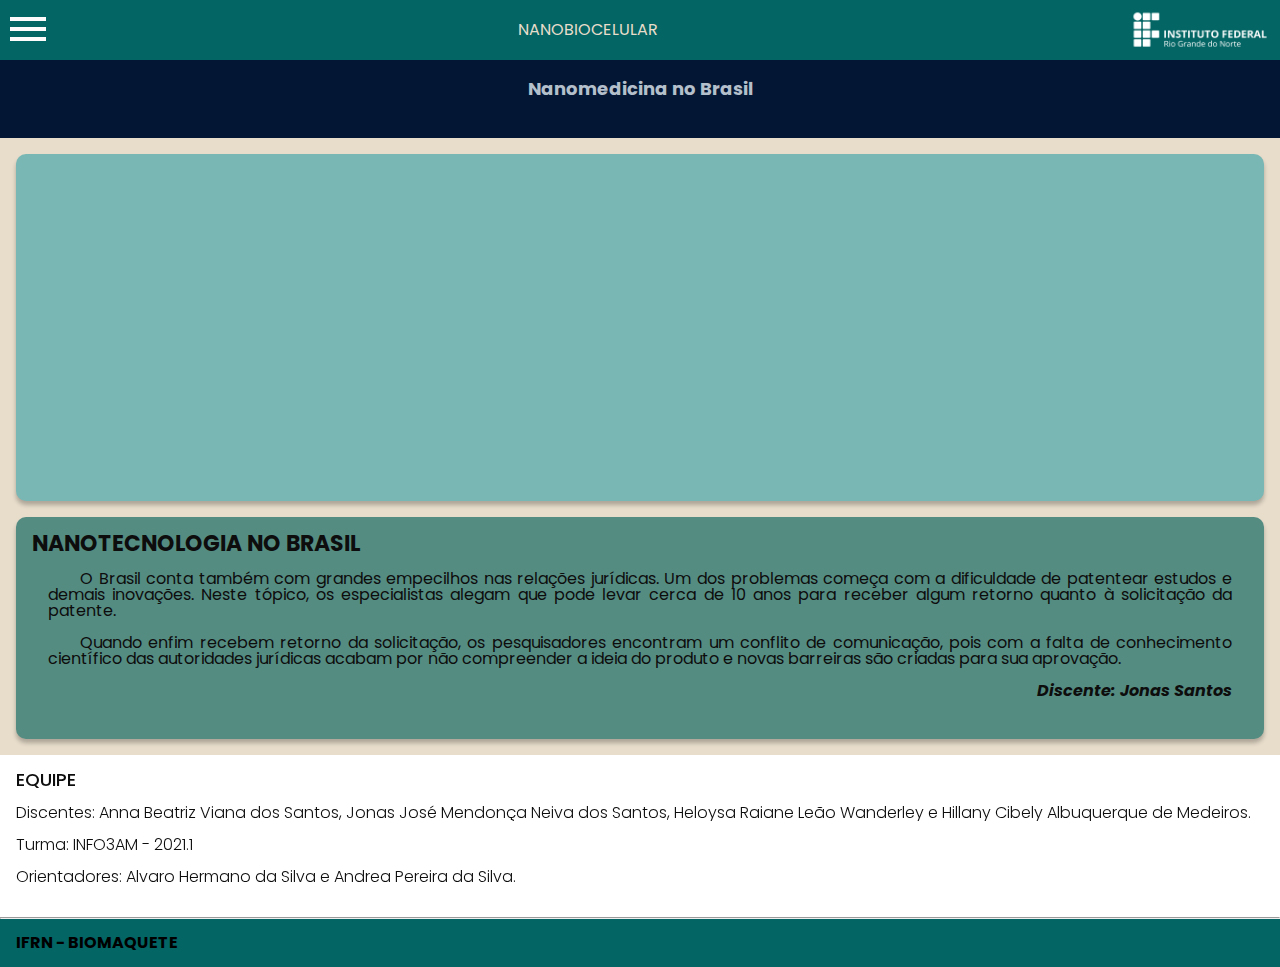
<file: paginateste2-main/html/menu4.html>
<!DOCTYPE html>
<html>

<head>
    <meta charset="UTF-8">
    <meta name="viewport" content="width=device-width, initial-scale=1.0">
    <title>BIOMAQUETE IFPAR</title>
    <link rel="stylesheet" href="../styles/reset.css">
    <link rel="preconnect" href="https://fonts.googleapis.com">
    <link rel="preconnect" href="https://fonts.gstatic.com" crossorigin>
    <link href="https://fonts.googleapis.com/css2?family=Poppins:wght@300;400;500;700&display=swap" rel="stylesheet">
    <link rel="stylesheet" href="https://unpkg.com/swiper@8/swiper-bundle.min.css"/>
    <link rel="stylesheet" href="../styles/styles.css">
</head>

<body>
    <div class="botao">
        <button onclick="scrollToTop()" id="btnScrollToTop" title="Voltar ao Topo"><img src="../img/seta.svg" alt=""></button>

        <script src="../js/main.js"></script>
    </div>
    <header class="cabeçalho">
        <div class="container">
            <input type="checkbox" id="menu" class="container__botao"  >
            <label for="menu">
                <span class="cabeçalho__menu-hamburguer container__imagem" ></span>
            </label>
            <ul class="lista-menu">
                <li class="lista-menu__titulo" >Tópicos</li>
                <li class="lista-menu__item">
                    <a href="index.html" class="lista-menu__link">Home</a>
                </li>
                <li class="lista-menu__item">
                    <a href="menu1.html" class="lista-menu__link">O Que é a Nanotecnologia?</a>
                </li>
                <li class="lista-menu__item">
                    <a href="menu2.html" class="lista-menu__link">Vantagens</a>
                </li>
                <li class="lista-menu__item">
                    <a href="menu3.html" class="lista-menu__link">Obstáculos</a>
                </li>
                <li class="lista-menu__item">
                    <a href="menu4.html" class="lista-menu__link">Nanomedicina no Brasil</a>
                </li>
                <li class="lista-menu__item">
                    <a href="maquete.html" class="lista-menu__link">Aplicações e maquete</a>
                </li>
            </ul>
        </div>
        <div class="container">
            <p>NANOBIOCELULAR</p>
        </div>
        <div class="container">
            <img src="../img/logo-ifrn.png" class="logo" alt="Logo" class="container__imagem">
        </div>
    </header>
    <section class="banner">
        <h2 class="banner__titulo">Nanomedicina no Brasil</h2>
    </section>
    <section class="card__video">
        <iframe width="560" height="315" src="https://www.youtube.com/embed/9VrX_iMlSfU?si=iL61jfGYEdPAIOv-" title="YouTube video player" frameborder="0" allow="accelerometer; autoplay; clipboard-write; encrypted-media; gyroscope; picture-in-picture; web-share" allowfullscreen></iframe>
    </section>
    <div class="card">
        <!-- 1º linha -->
        <div class="card__descrição">
            <!-- 1º coluna -->
            <div class="descrição">
                <h3 class="descrição__titulo">NANOTECNOLOGIA NO BRASIL</h3>
                <p class="descrição__texto">O Brasil conta também com grandes empecilhos nas relações 
                    jurídicas. Um dos problemas começa com a dificuldade de patentear estudos e demais 
                    inovações. Neste tópico, os especialistas alegam que pode levar cerca de 10 anos para 
                    receber algum retorno quanto à solicitação da patente.
                </p>
                <p class="descrição__texto">Quando enfim recebem retorno da solicitação, os pesquisadores 
                    encontram um conflito de comunicação, pois com a falta de conhecimento científico das 
                    autoridades jurídicas acabam por não compreender a ideia do produto e novas barreiras são 
                    criadas para sua aprovação.
                </p>
                <h2 class="descrição__texto" style="text-align: right;"><i>Discente: Jonas Santos</i></h2>
            </div>
        </div>
    </div>

    <section class="contato">
        <h2 class="contato__titulo">EQUIPE</h2>
        <p class="contato__texto">Discentes: Anna Beatriz Viana dos Santos, Jonas José Mendonça Neiva dos Santos,
            Heloysa Raiane Leão Wanderley e Hillany Cibely Albuquerque de Medeiros.
        </p>
        <p class="contato__texto"> Turma: INFO3AM - 2021.1</p>
        <p class="contato__texto">Orientadores: Alvaro Hermano da Silva e Andrea Pereira da Silva.</p>
    </section>
    <hr/>
    <footer class="rodapé">
        <h2 class="rodapé__titulo">IFRN - BIOMAQUETE</h2>
    </footer>

    <script src="https://unpkg.com/swiper@8/swiper-bundle.min.js"></script>
    <script>
        const swiper = new Swiper('.swiper', {
            spaceBetween: 10,
            slidesPerView: 3,
            pagination: {
                el: '.swiper-pagination',
                type: 'bullets',
            },
        });
    </script>
</body>
</file>
<file: paginateste2-main/styles/styles.css>
@import url("../video/video.css");
/* cores: azul esc - #031634
          azul med - #033649
          azul cla - #036564
          rosa (cor de fundo) - #e8ddcb
          azul do card texto - #548c82
          azul card video - #79b7b4
*/

body {
    background-color: #e8ddcb;
    font-family: "Poppins";
    font-size: 16px;
    font-weight: 400;
}

/* Estilo para o botão "Voltar ao Topo" */
#btnScrollToTop {
    display: none; /* Inicialmente oculto */
    position: fixed;
    bottom: 20px;
    right: 30px;
    font-size: 20px;
    padding: 10px;
    border: none;
    border-radius: 30px;
    outline: none;
    background-color: #548c82;
    color: white;
    cursor: pointer;
  }
  
#btnScrollToTop:hover {
    background-color: #548c82b9;
}
  

/*----------------------------------------------banner---------------------------------------------------*/
.banner {
    background: #031634;
    color:#0e0d0d; /*titulo painel/ lorem*/
    text-align: center;
    padding: 2.5em 2em;
    padding-top: 80px;
}
.banner__titulo {
    font-size: 18px;
    font-weight: 700;
    color: rgba(240, 248, 255, 0.76);

}
.logo {
    width: 160px;
}
.banner__texto {
    font-weight: 500;
    margin: 1em 0;
    color: rgba(240, 248, 255, 0.836)/*rgb(15, 17, 19)*/;
    /*text-align: justify;
    text-indent: 2em;*/
}
.banner__pesquisa {
    background-color: transparent;
    border: 1px solid  #92A699;
    color:  #92A699;
    border-radius: 24px;
    padding: 1em;
    width: 100%;
}



/*----------------------------------------------------carrossel------------------------------------------*/
.titulo_video{
    margin: 1em;
}
.carrossel__titulo {
    color:#033649;
    background-color: #e8ddcb;
    text-align: center;
    text-transform: uppercase;
    font-size: 18px;
    font-weight: 700;
    padding: 1em 0 0.5em 0;
}
.caroussel-item img{
    width: 100%;
    height: 100%;
    display: flex; 
    justify-content: center; 
    align-items: center;
    
}
.card__descrição {
    display: flex;
    justify-content: space-between;
    margin-bottom: 0.5em;
}

.card__botões {
    display: flex;
    justify-content: space-between;
}
/*.botões {
    display: flex;
}*/

.card {
    background: #548c82; /*caixas*/
    box-shadow: 0px 4px 4px rgba(0, 0, 0, 0.25);
    border-radius: 10px;
    margin: 1em;
    padding: 1em;
    display: flex; 
    justify-content: center; 
    align-items: center;
}

.card__video{
    background: #79b7b4; /*caixas*/
    box-shadow: 0px 4px 4px rgba(0, 0, 0, 0.25);
    border-radius: 10px;
    margin: 1em;
    padding: 1em;
    display: flex; 
    justify-content: center; 
    align-items: center;

}


.descrição__titulo {
    color:  #0e0d0d; 
    font-size: 22px;
    font-weight: 700;
}
.descrição__titulo-subtitulo {
    color: #0e0d0d; 
    font-size: 18px;
    font-weight: 700;
    margin: 0.5em 0;

}
.descrição__texto {
    color:  #0e0d0d; 
    font-size: 16px;
    text-indent: 2em;
    margin: 1em;
    text-align: justify;
}


/*.carousel-item img {
    height: 100%
}
@media (min-width: 1024px) {
    .img_carrossel {
        height: 600px;
    }
}*/
/*-------------------------------------------contato---------------------------------------------------*/
.contato {
    background-color:  #ffffff;
    padding: 1em;
}
.contato__titulo,
.contato__texto {
    background: #0e0d0d;
    -webkit-background-clip: text;
    -webkit-text-fill-color: transparent;
    background-clip: text;
}
.contato__titulo {
    font-size: 18px;
    font-weight: 500;
}
.contato__texto {
    font-weight: 300;
    margin: 1em 0;
}
.contato__email {
    padding: 1em;
    border: 1px solid  #0e0d0d; 
    border-radius: 24px;
    width: 90%;
    color: #0e0d0d; 
}

/*------------------------------------------------header----------------------------------------------*/
.cabeçalho__menu-hamburguer {
    width: 24px;
    height: 24px;
    background-image: url("../img/Menu.svg");
    background-repeat: no-repeat;
    background-position: center;
    display: inline-block;
    color: aliceblue;
}
.cabeçalho {
    background-color: #036564/*#D92353 #34acdbda*/;
    display: flex;
    justify-content: space-between;
    align-items: center;
    position: fixed;
    top: 0;
    left: 0;
    width: 100%;
}
.container {
    display: flex;
    align-items: center;
    color: #e8ddcb;
}
.container__imagem {
    padding: 1em;
}

.lista-menu { 
    position: absolute;
    top: 100%;
    width: 0vw;
    z-index: 2;
    transition: width .3s ease-in-out;
    overflow: hidden;
}

.lista-menu__item ul:hover{
    color: #0e0d0d;
}
.container__botao:checked~.lista-menu {
    width: 60vw;
}

.lista-menu__titulo,
.lista-menu__item {
    padding: 1em;
    background-color:  #e8ddcb ;
}

.lista-menu__titulo{
    color: #031634 ; 
    font-weight: 700;
}


.lista-menu__link{
    background: #031634;
    -webkit-background-clip: text;
    -webkit-text-fill-color: transparent;
    background-clip: text;
    text-transform: uppercase;
    text-decoration: none;
}
.container__botao {
    display: none;
    background-color: antiquewhite;
}

/*-------------------------------------------------topicos----------------------------------------------*/
.tópicos {
    background:  #038c8c33;
    text-align: center;
    padding: 1em 0;
}
.tópicos__titulo {
    color: #0e0d0d; 
    font-weight: 300;
    margin-bottom: 1em;
}
.tópicos__lista {
    display: flex;
    flex-wrap: wrap;
    justify-content: center;
    flex-direction: column;
    
}
.tópicos__item {
    margin: 2em 0.5em;
    width: 100%; /* Ocupa toda a largura disponível */
    margin-bottom: 10px;
}
.tópicos__link {
    color: #0e0d0d; 
    padding: 1em;
    background-color: #036161;
    text-decoration: none;
    font-size: 14px;
    font-weight: 700;
    
}

/*-------------------------------------------------------rodapé----------------------------------------*/
hr {
    margin: 0;
}
.rodapé {
    background-color: #036564;
    padding: 1em;
}
</file>
